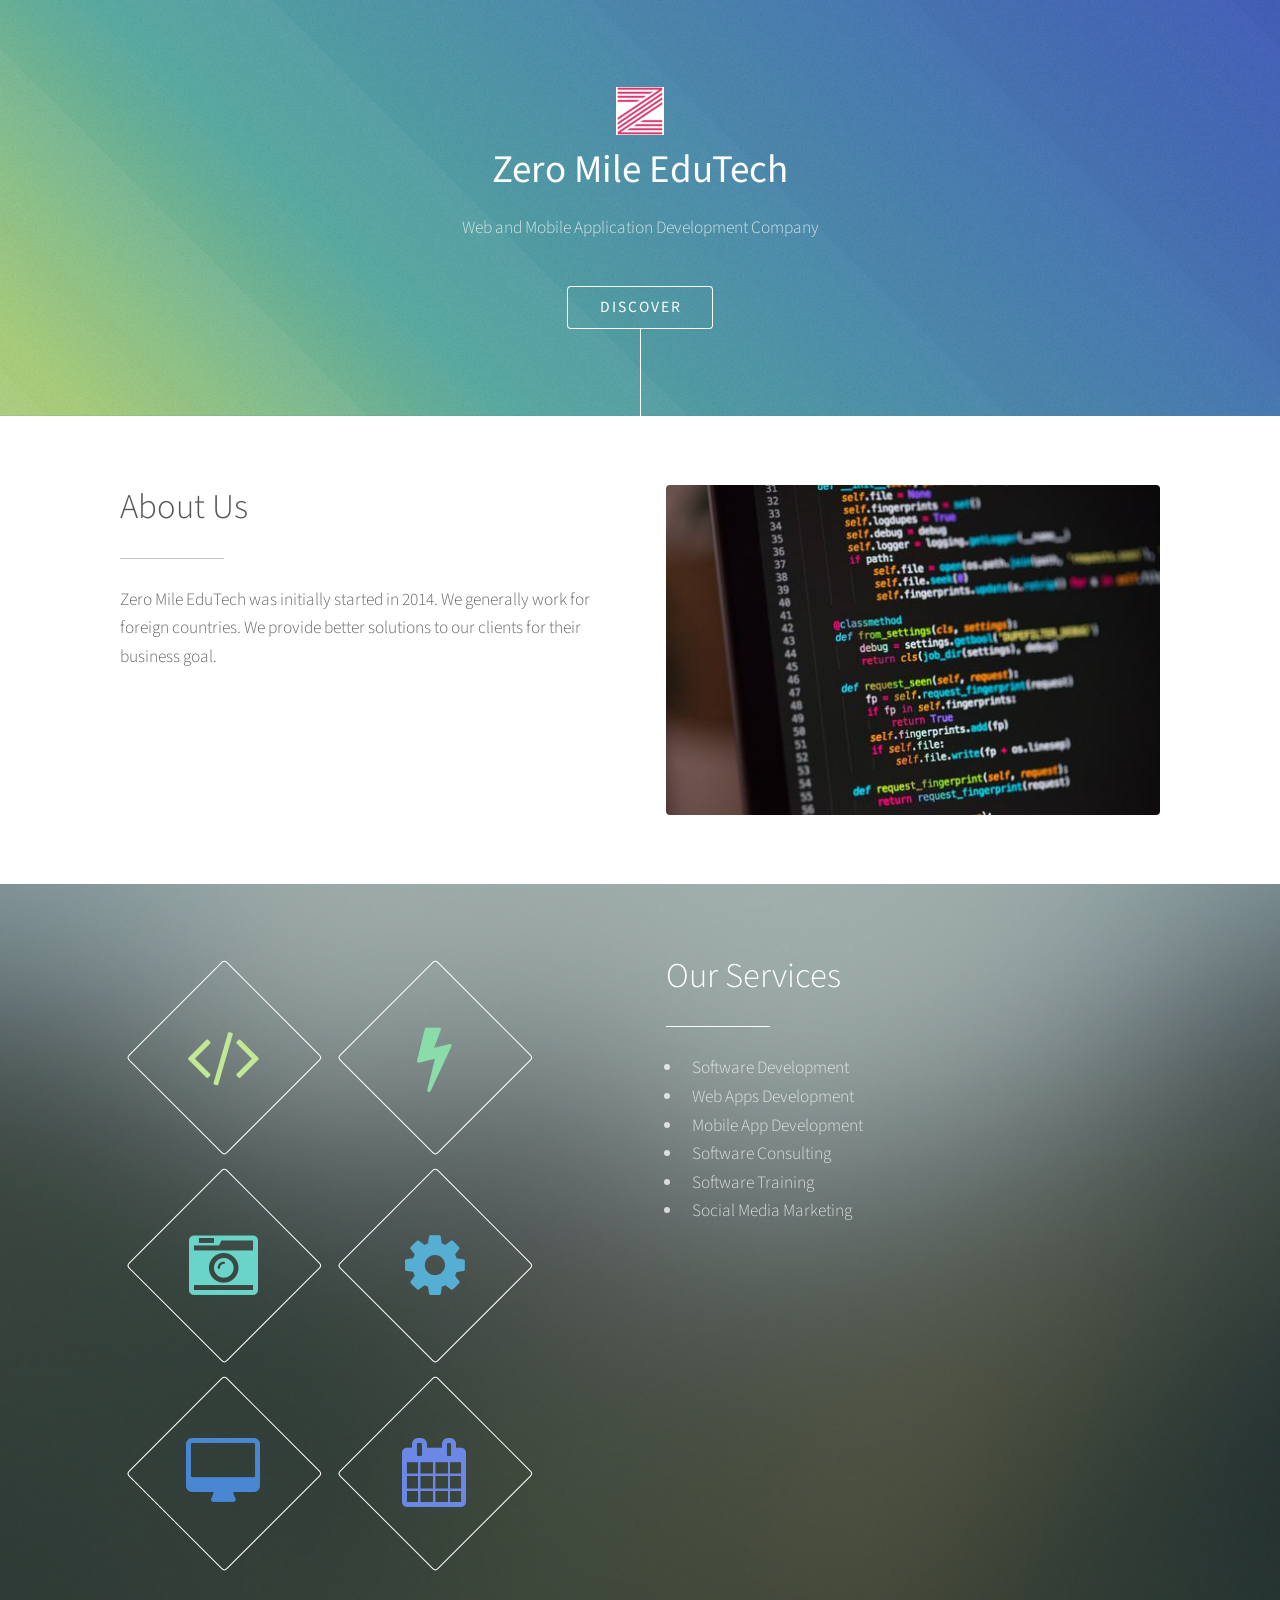
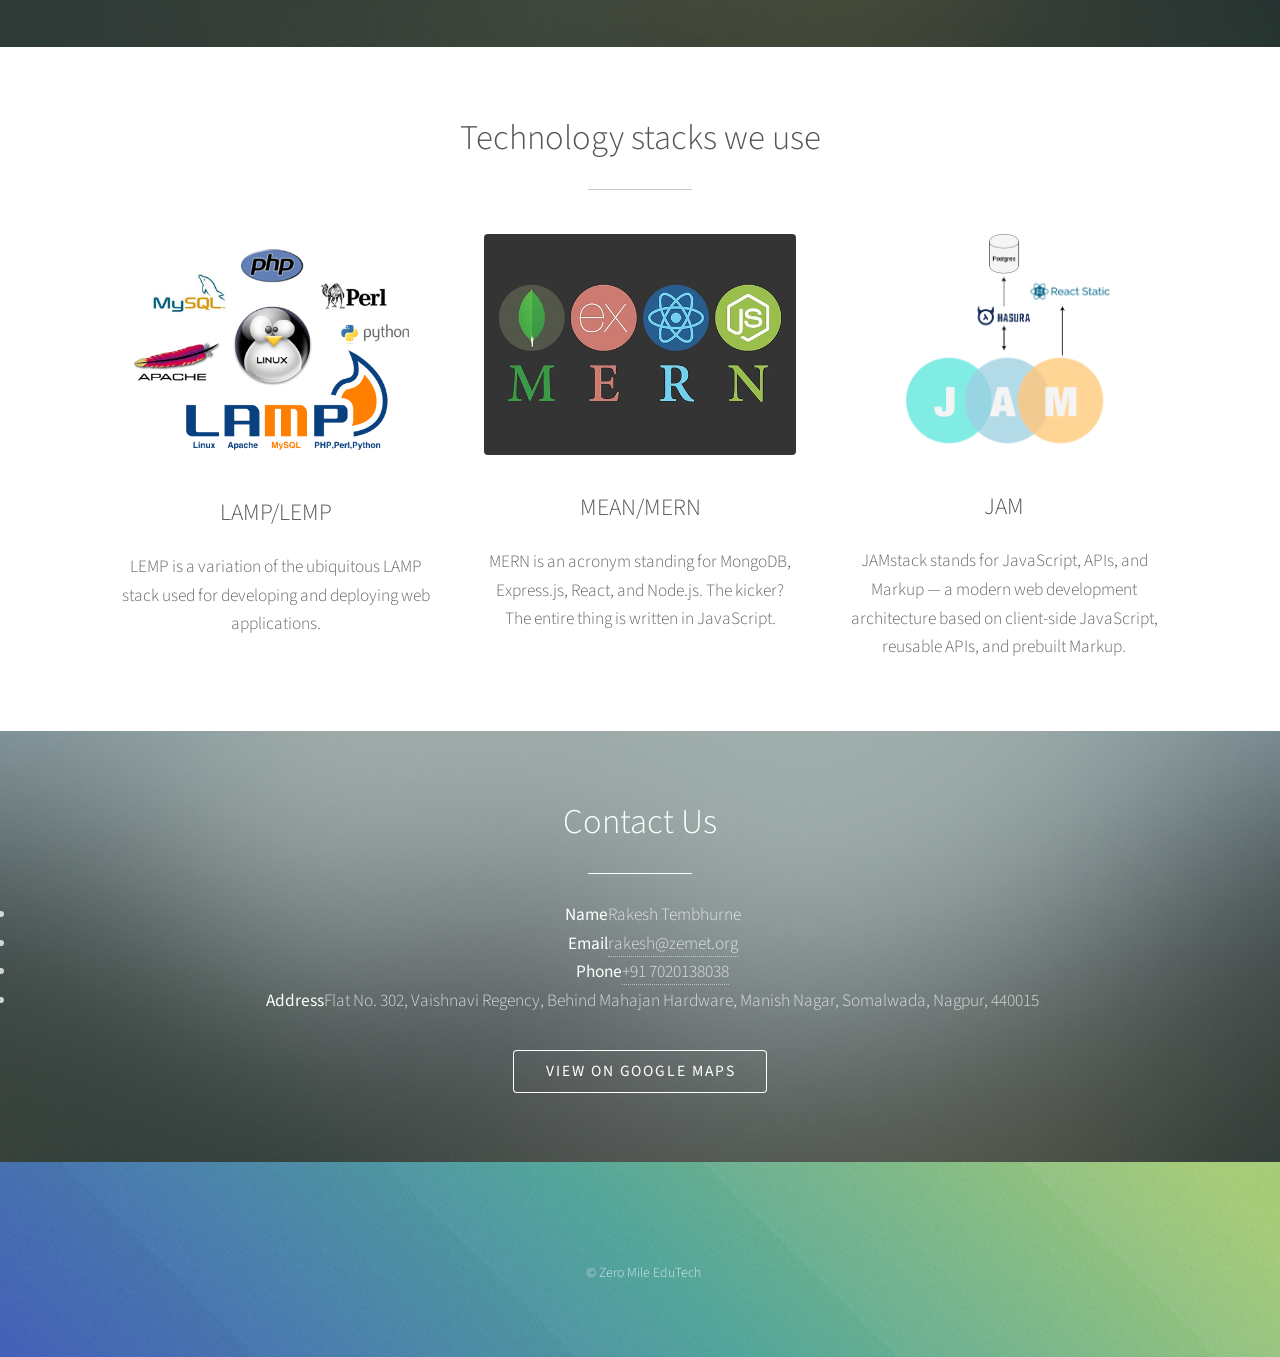
<file: index.html>
<!DOCTYPE html>
<html lang="en">
<head>
    <meta charset="utf-8" />
    <meta http-equiv="x-ua-compatible" content="ie=edge" />
    <meta name="viewport" content="width=device-width, initial-scale=1, shrink-to-fit=no" />
    <title>Zero Mile EduTech</title>
    <meta name="description" content="Zero Mile EduTech — Web and Mobile Application Development Company. Software development, web apps, mobile apps, consulting, training and social media marketing." />
    <link rel="icon" type="image/png" href="/favicon.png" />
    <link rel="stylesheet" href="/assets/css/main.css" />
</head>
<body>
    <div class="body is-loading" id="page-root">

        <section id="header">
            <div class="inner">
                <span><img src="/assets/images/logo.png" alt="Zero Mile EduTech logo" /></span>
                <h1><strong>Zero Mile EduTech</strong></h1>
                <p>Web and Mobile Application Development Company</p>
                <ul class="actions">
                    <li><a href="#one" class="button scrolly">Discover</a></li>
                </ul>
            </div>
        </section>

        <section id="one" class="main style1">
            <div class="grid-wrapper">
                <div class="col-6">
                    <header class="major">
                        <h2>About Us</h2>
                    </header>
                    <p>Zero Mile EduTech was initially started in 2014. We generally work for foreign countries. We provide better solutions to our clients for their business goal.</p>
                </div>
                <div class="col-6">
                    <span class="image fit"><img src="/assets/images/about-us.jpg" alt="About Zero Mile EduTech" /></span>
                </div>
            </div>
        </section>

        <section id="two" class="main style2">
            <div class="grid-wrapper">
                <div class="col-6">
                    <ul class="major-icons">
                        <li><span class="icon style1 major fa-code"></span></li>
                        <li><span class="icon style2 major fa-bolt"></span></li>
                        <li><span class="icon style3 major fa-camera-retro"></span></li>
                        <li><span class="icon style4 major fa-cog"></span></li>
                        <li><span class="icon style5 major fa-desktop"></span></li>
                        <li><span class="icon style6 major fa-calendar"></span></li>
                    </ul>
                </div>
                <div class="col-6">
                    <header class="major">
                        <h2>Our Services</h2>
                    </header>
                    <ul>
                        <li>Software Development</li>
                        <li>Web Apps Development</li>
                        <li>Mobile App Development</li>
                        <li>Software Consulting</li>
                        <li>Software Training</li>
                        <li>Social Media Marketing</li>
                    </ul>
                </div>
            </div>
        </section>

        <section id="three" class="main style1 special">
            <div class="grid-wrapper">
                <div class="col-12">
                    <header class="major">
                        <h2>Technology stacks we use</h2>
                    </header>
                    <p></p>
                </div>

                <div class="col-4">
                    <span class="image fit"><img src="/assets/images/lamp_stack.png" alt="LAMP/LEMP stack" /></span>
                    <h3>LAMP/LEMP</h3>
                    <p>LEMP is a variation of the ubiquitous LAMP stack used for developing and deploying web applications.</p>
                </div>
                <div class="col-4">
                    <span class="image fit"><img src="/assets/images/mern_stack.png" alt="MEAN/MERN stack" /></span>
                    <h3>MEAN/MERN</h3>
                    <p>MERN is an acronym standing for MongoDB, Express.js, React, and Node.js. The kicker? The entire thing is written in JavaScript.</p>
                </div>
                <div class="col-4">
                    <span class="image fit"><img src="/assets/images/jamstack.png" alt="JAMstack" /></span>
                    <h3>JAM</h3>
                    <p>JAMstack stands for JavaScript, APIs, and Markup — a modern web development architecture based on client-side JavaScript, reusable APIs, and prebuilt Markup.</p>
                </div>

            </div>
        </section>

        <section id="four" class="main style2 special">
            <div class="container">
                <header class="major">
                    <h2>Contact Us</h2>
                </header>
                <ul class="contact-details">
                    <li><strong>Name</strong><span>Rakesh Tembhurne</span></li>
                    <li><strong>Email</strong><span><a href="mailto:rakesh@zemet.org">rakesh@zemet.org</a></span></li>
                    <li><strong>Phone</strong><span><a href="tel:+917020138038">+91 7020138038</a></span></li>
                    <li><strong>Address</strong><span>Flat No. 302, Vaishnavi Regency, Behind Mahajan Hardware, Manish Nagar, Somalwada, Nagpur, 440015</span></li>
                </ul>
                <ul class="actions">
                    <li><a class="button" href="https://www.google.com/maps/search/?api=1&amp;query=Vaishnavi+Regency+Manish+Nagar+Somalwada+Nagpur+440015" target="_blank" rel="noopener">View on Google Maps</a></li>
                </ul>
            </div>
        </section>

        <section id="footer">
            <ul class="copyright">
                <li>&copy; Zero Mile EduTech</li>
            </ul>
        </section>

    </div>
    <script>
        // Replicates the old site's behaviour: enable transitions shortly after load.
        window.addEventListener('load', function () {
            setTimeout(function () {
                document.getElementById('page-root').classList.remove('is-loading');
            }, 100);
        });
        // Smooth scroll for in-page anchors (e.g. the "Discover" button).
        document.querySelectorAll('a[href^="#"]').forEach(function (anchor) {
            anchor.addEventListener('click', function (e) {
                var target = document.querySelector(this.getAttribute('href'));
                if (target) {
                    e.preventDefault();
                    target.scrollIntoView({ behavior: 'smooth' });
                }
            });
        });
    </script>
</body>
</html>
</file>
<file: assets/css/main.css>
﻿@import"../css/font-awesome.min.css";@import"https://fonts.googleapis.com/css?family=Source+Sans+Pro:300,300italic,400,400italic";@media screen and (min-width: 981px){.grid-wrapper{display:grid;grid-gap:0 2.25em;grid-template-columns:repeat(12, 1fr);margin:0 auto;width:90%}.col-1{grid-column:span 1}.col-2{grid-column:span 2}.col-3{grid-column:span 3}.col-4{grid-column:span 4}.col-5{grid-column:span 5}.col-6{grid-column:span 6}.col-7{grid-column:span 7}.col-8{grid-column:span 8}.col-9{grid-column:span 9}.col-10{grid-column:span 10}.col-11{grid-column:span 11}.col-12{grid-column:span 12}}@media screen and (min-width: 1141px){.grid-wrapper{grid-gap:0 3em;width:60em}}html,body,div,span,applet,object,iframe,h1,h2,h3,h4,h5,h6,p,blockquote,pre,a,abbr,acronym,address,big,cite,code,del,dfn,em,img,ins,kbd,q,s,samp,small,strike,strong,sub,sup,tt,var,b,u,i,center,dl,dt,dd,ol,ul,li,fieldset,form,label,legend,table,caption,tbody,tfoot,thead,tr,th,td,article,aside,canvas,details,embed,figure,figcaption,footer,header,hgroup,menu,nav,output,ruby,section,summary,time,mark,audio,video{margin:0;padding:0;border:0;font-size:100%;font:inherit;vertical-align:baseline}article,aside,details,figcaption,figure,footer,header,hgroup,menu,nav,section{display:block}body{line-height:1}ol,ul{list-style:none}blockquote,q{quotes:none}blockquote:before,blockquote:after,q:before,q:after{content:"";content:none}table{border-collapse:collapse;border-spacing:0}body{-webkit-text-size-adjust:none}*,*:before,*:after{-moz-box-sizing:border-box;-webkit-box-sizing:border-box;box-sizing:border-box}body{background:#fff}body .body.is-loading *,body .body.is-loading *:before,body .body.is-loading *:after{-moz-animation:none !important;-webkit-animation:none !important;-ms-animation:none !important;animation:none !important;-moz-transition:none !important;-webkit-transition:none !important;-ms-transition:none !important;transition:none !important}body,input,select,textarea{color:#666;font-family:"Source Sans Pro",Helvetica,sans-serif;font-size:16pt;font-weight:300;line-height:1.65em}a{-moz-transition:color 0.2s ease-in-out, border-color 0.2s ease-in-out;-webkit-transition:color 0.2s ease-in-out, border-color 0.2s ease-in-out;-ms-transition:color 0.2s ease-in-out, border-color 0.2s ease-in-out;transition:color 0.2s ease-in-out, border-color 0.2s ease-in-out;border-bottom:dotted 1px #666;color:inherit;text-decoration:none}a:hover{border-bottom-color:rgba(0,0,0,0) !important;color:#6bd4c8}strong,b{color:#555;font-weight:400}em,i{font-style:italic}p{margin:0 0 2em 0}h1,h2,h3,h4,h5,h6{color:#555;line-height:1em;margin:0 0 1em 0}h1 a,h2 a,h3 a,h4 a,h5 a,h6 a{color:inherit;text-decoration:none}h1{font-size:2.25em;line-height:1.35em}h2{font-size:2em;line-height:1.35em}h3{font-size:1.35em;line-height:1.5em}h4{font-size:1.25em;line-height:1.5em}h5{font-size:.9em;line-height:1.5em}h6{font-size:.7em;line-height:1.5em}sub{font-size:.8em;position:relative;top:.5em}sup{font-size:.8em;position:relative;top:-0.5em}hr{border:0;border-bottom:solid 1px rgba(144,144,144,.5);margin:2em 0}hr.major{margin:3em 0}blockquote{border-left:solid 4px rgba(144,144,144,.5);font-style:italic;margin:0 0 2em 0;padding:.5em 0 .5em 2em}code{background:rgba(144,144,144,.075);border-radius:4px;border:solid 1px rgba(144,144,144,.5);font-family:"Courier New",monospace;font-size:.9em;margin:0 .25em;padding:.25em .65em}pre{-webkit-overflow-scrolling:touch;font-family:"Courier New",monospace;font-size:.9em;margin:0 0 2em 0}pre code{display:block;line-height:1.75em;padding:1em 1.5em;overflow-x:auto}.align-left{text-align:left}.align-center{text-align:center}.align-right{text-align:right}section.special,article.special{text-align:center}header p{color:#999;margin:0 0 1.5em 0;position:relative}header h2+p{font-size:1.25em;line-height:1.5em;margin-top:-1em}header h3+p{font-size:1.1em;line-height:1.5em;margin-top:-0.8em}header h4+p,header h5+p,header h6+p{font-size:.9em;line-height:1.5em;margin-top:-0.6em}header.major{margin:0 0 1em 0}header.major:after{background:rgba(144,144,144,.5);content:"";display:inline-block;height:1px;margin-top:1.5em;width:6em}header.major h2,header.major h3,header.major h4,header.major h5,header.major h6{margin:0}header.major p{margin:.7em 0 0 0}header.special{text-align:center}form{margin:0 0 2em 0}label{color:#555;display:block;font-size:.9em;font-weight:400;margin:0 0 1em 0}input[type=text],input[type=password],input[type=email],select,textarea{-moz-appearance:none;-webkit-appearance:none;-ms-appearance:none;appearance:none;background:rgba(144,144,144,.075);border-radius:4px;border:none;border:solid 1px rgba(144,144,144,.5);color:inherit;display:block;outline:0;padding:0 1em;text-decoration:none;width:100%}input[type=text]:invalid,input[type=password]:invalid,input[type=email]:invalid,select:invalid,textarea:invalid{box-shadow:none}input[type=text]:focus,input[type=password]:focus,input[type=email]:focus,select:focus,textarea:focus{border-color:#6bd4c8}.select-wrapper{text-decoration:none}.select-wrapper:before{-moz-osx-font-smoothing:grayscale;-webkit-font-smoothing:antialiased;font-family:FontAwesome;font-style:normal;font-weight:normal;text-transform:none !important}.select-wrapper{display:block;position:relative}.select-wrapper:before{color:rgba(144,144,144,.5);content:"";display:block;height:2.75em;line-height:2.75em;pointer-events:none;position:absolute;right:0;text-align:center;top:0;width:2.75em}.select-wrapper select::-ms-expand{display:none}input[type=text],input[type=password],input[type=email],select{height:2.75em}textarea{padding:.75em 1em}input[type=checkbox],input[type=radio]{-moz-appearance:none;-webkit-appearance:none;-ms-appearance:none;appearance:none;display:block;float:left;margin-right:-2em;opacity:0;width:1em;z-index:-1}input[type=checkbox]+label,input[type=radio]+label{text-decoration:none}input[type=checkbox]+label:before,input[type=radio]+label:before{-moz-osx-font-smoothing:grayscale;-webkit-font-smoothing:antialiased;font-family:FontAwesome;font-style:normal;font-weight:normal;text-transform:none !important}input[type=checkbox]+label,input[type=radio]+label{color:#666;cursor:pointer;display:inline-block;font-size:1em;font-weight:300;padding-left:2.4em;padding-right:.75em;position:relative}input[type=checkbox]+label:before,input[type=radio]+label:before{background:rgba(144,144,144,.075);border-radius:4px;border:solid 1px rgba(144,144,144,.5);content:"";display:inline-block;height:1.65em;left:0;line-height:1.58125em;position:absolute;text-align:center;top:0;width:1.65em}input[type=checkbox]:checked+label:before,input[type=radio]:checked+label:before{background:#666;border-color:#666;color:#fff;content:""}input[type=checkbox]:focus+label:before,input[type=radio]:focus+label:before{border-color:#6bd4c8}input[type=checkbox]+label:before{border-radius:4px}input[type=radio]+label:before{border-radius:100%}::-webkit-input-placeholder{color:#999 !important;opacity:1}:-moz-placeholder{color:#999 !important;opacity:1}::-moz-placeholder{color:#999 !important;opacity:1}:-ms-input-placeholder{color:#999 !important;opacity:1}.formerize-placeholder{color:#999 !important;opacity:1}.box{border-radius:4px;border:solid 1px rgba(144,144,144,.5);margin-bottom:2em;padding:1.5em}.box>:last-child,.box>:last-child>:last-child,.box>:last-child>:last-child>:last-child{margin-bottom:0}.box.alt{border:0;border-radius:0;padding:0}.icon{text-decoration:none}.icon:before{-moz-osx-font-smoothing:grayscale;-webkit-font-smoothing:antialiased;font-family:FontAwesome;font-style:normal;font-weight:normal;text-transform:none !important}.icon{border-bottom:none;position:relative}.icon>.label{display:none}.icon.style1:before{color:#c3e895}.icon.style2:before{color:#8addaa}.icon.style3:before{color:#6bd4c8}.icon.style4:before{color:#57aed3}.icon.style5:before{color:#4a87d3}.icon.style6:before{color:#6b88e6}.icon.major{text-decoration:none}.icon.major:before{-moz-osx-font-smoothing:grayscale;-webkit-font-smoothing:antialiased;font-family:FontAwesome;font-style:normal;font-weight:normal;text-transform:none !important}.icon.major{color:#555;cursor:default;display:inline-block;margin:0 0 1.5em 0}.icon.major:before{font-size:4em;line-height:1em}.image{border-radius:4px;border:0;display:inline-block;position:relative}.image img{border-radius:4px;display:block}.image.left{float:left;padding:0 1.5em 1em 0;top:.25em}.image.right{float:right;padding:0 0 1em 1.5em;top:.25em}.image.left,.image.right{max-width:40%}.image.left img,.image.right img{width:100%}.image.fit{display:block;margin:0 0 2em 0;width:100%}.image.fit img{width:100%}ol{list-style:decimal;margin:0 0 2em 0;padding-left:1.25em}ol li{padding-left:.25em}ul{list-style:disc;margin:0 0 2em 0;padding-left:1em}ul li{padding-left:.5em}ul.alt{list-style:none;padding-left:0}ul.alt li{border-top:solid 1px rgba(144,144,144,.5);padding:.5em 0}ul.alt li:first-child{border-top:0;padding-top:0}ul.icons{cursor:default;list-style:none;padding-left:0}ul.icons li{display:inline-block;padding:0 1.25em 0 0}ul.icons li:last-child{padding-right:0}ul.icons li .icon:before{font-size:1.5em}ul.major-icons{list-style:none;padding-left:0}ul.major-icons li{display:inline-block;padding:2.5em;text-align:center}ul.major-icons li .icon{-moz-transform:rotate(45deg);-webkit-transform:rotate(45deg);-ms-transform:rotate(45deg);transform:rotate(45deg);border-radius:4px;border:solid 1px rgba(144,144,144,.5);display:inline-block;height:8em;line-height:8em;margin:0;text-align:center;width:8em}ul.major-icons li .icon:before{-moz-transform:rotate(-45deg);-webkit-transform:rotate(-45deg);-ms-transform:rotate(-45deg);transform:rotate(-45deg);display:inline-block;line-height:inherit}ul.actions{cursor:default;list-style:none;padding-left:0}ul.actions li{display:inline-block;padding:0 1em 0 0;vertical-align:middle}ul.actions li:last-child{padding-right:0}ul.actions.small li{padding:0 .5em 0 0}ul.actions.vertical li{display:block;padding:1em 0 0 0}ul.actions.vertical li:first-child{padding-top:0}ul.actions.vertical li>*{margin-bottom:0}ul.actions.vertical.small li{padding:.5em 0 0 0}ul.actions.vertical.small li:first-child{padding-top:0}ul.actions.uniform li>*{min-width:12em}ul.actions.fit{display:table;margin-left:-1em;padding:0;table-layout:fixed;width:calc(100% + 1em)}ul.actions.fit li{display:table-cell;padding:0 0 0 1em}ul.actions.fit li>*{margin-bottom:0}ul.actions.fit.small{margin-left:-0.5em;width:calc(100% + 0.5em)}ul.actions.fit.small li{padding:0 0 0 .5em}dl{margin:0 0 2em 0}.table-wrapper{-webkit-overflow-scrolling:touch;overflow-x:auto}table{margin:0 0 2em 0;width:100%}table tbody tr{border-left:0;border-right:0}table tbody tr:nth-child(2n+1){background-color:rgba(144,144,144,.075)}table td{padding:.75em .75em}table th{color:#555;font-size:.9em;font-weight:400;padding:0 .75em .75em .75em;text-align:left}table thead{border-bottom:solid 1px rgba(144,144,144,.5)}table tfoot{border-top:solid 1px rgba(144,144,144,.5)}table.alt{border-collapse:separate}table.alt tbody tr td{border:solid 1px rgba(144,144,144,.5);border-left-width:0;border-top-width:0}table.alt tbody tr td:first-child{border-left-width:1px}table.alt tbody tr:first-child td{border-top-width:1px}table.alt thead{border-bottom:0}table.alt tfoot{border-top:0}input[type=submit],input[type=reset],input[type=button],button,.button{-moz-appearance:none;-webkit-appearance:none;-ms-appearance:none;appearance:none;-moz-transition:background-color 0.2s ease-in-out, color 0.2s ease-in-out;-webkit-transition:background-color 0.2s ease-in-out, color 0.2s ease-in-out;-ms-transition:background-color 0.2s ease-in-out, color 0.2s ease-in-out;transition:background-color 0.2s ease-in-out, color 0.2s ease-in-out;background-color:rgba(0,0,0,0);border-radius:4px;border:0;box-shadow:inset 0 0 0 1px rgba(144,144,144,.5);color:#555 !important;cursor:pointer;display:inline-block;font-size:.9em;font-weight:400;height:2.75em;letter-spacing:.125em;line-height:2.75em;padding:0 2em;text-align:center;text-decoration:none;text-indent:.125em;text-transform:uppercase;white-space:nowrap}input[type=submit]:hover,input[type=reset]:hover,input[type=button]:hover,button:hover,.button:hover{background-color:rgba(144,144,144,.075)}input[type=submit]:active,input[type=reset]:active,input[type=button]:active,button:active,.button:active{background-color:rgba(144,144,144,.2)}input[type=submit].icon,input[type=reset].icon,input[type=button].icon,button.icon,.button.icon{padding-left:1.35em}input[type=submit].icon:before,input[type=reset].icon:before,input[type=button].icon:before,button.icon:before,.button.icon:before{margin-right:.5em}input[type=submit].fit,input[type=reset].fit,input[type=button].fit,button.fit,.button.fit{display:block;margin:0 0 1em 0;width:100%}input[type=submit].small,input[type=reset].small,input[type=button].small,button.small,.button.small{font-size:.7em}input[type=submit].big,input[type=reset].big,input[type=button].big,button.big,.button.big{font-size:1.25em}input[type=submit].special,input[type=reset].special,input[type=button].special,button.special,.button.special{background-color:#555;box-shadow:none !important;color:#fff !important}input[type=submit].special:hover,input[type=reset].special:hover,input[type=button].special:hover,button.special:hover,.button.special:hover{background-color:hsl(0,0%,38.3333333333%)}input[type=submit].special:active,input[type=reset].special:active,input[type=button].special:active,button.special:active,.button.special:active{background-color:hsl(0,0%,28.3333333333%)}input[type=submit].disabled,input[type=submit]:disabled,input[type=reset].disabled,input[type=reset]:disabled,input[type=button].disabled,input[type=button]:disabled,button.disabled,button:disabled,.button.disabled,.button:disabled{cursor:default;opacity:.25}.main{padding:6em 0 4em 0}.main.style1{background:#fff}.main.style2{background-color:#333;color:rgba(255,255,255,.75)}.main.style2 a{border-bottom-color:rgba(255,255,255,.5)}.main.style2 a:hover{color:#fff}.main.style2 h1,.main.style2 h2,.main.style2 h3,.main.style2 h4,.main.style2 h5,.main.style2 h6,.main.style2 strong,.main.style2 b{color:#fff}.main.style2 header p{color:#fff}.main.style2 header.major:after{background:#fff}.main.style2 input[type=submit],.main.style2 input[type=reset],.main.style2 input[type=button],.main.style2 button,.main.style2 .button{box-shadow:inset 0 0 0 1px #fff;color:#fff !important}.main.style2 input[type=submit]:hover,.main.style2 input[type=reset]:hover,.main.style2 input[type=button]:hover,.main.style2 button:hover,.main.style2 .button:hover{background-color:rgba(255,255,255,.125)}.main.style2 input[type=submit]:active,.main.style2 input[type=reset]:active,.main.style2 input[type=button]:active,.main.style2 button:active,.main.style2 .button:active{background-color:rgba(255,255,255,.25)}.main.style2 input[type=submit].special,.main.style2 input[type=reset].special,.main.style2 input[type=button].special,.main.style2 button.special,.main.style2 .button.special{background-color:#fff;box-shadow:inset 0 0 0 1px #fff !important;color:#333 !important}.main.style2 input[type=submit].special:hover,.main.style2 input[type=reset].special:hover,.main.style2 input[type=button].special:hover,.main.style2 button.special:hover,.main.style2 .button.special:hover{background-color:rgba(255,255,255,.125) !important;color:#fff !important}.main.style2 input[type=submit].special:active,.main.style2 input[type=reset].special:active,.main.style2 input[type=button].special:active,.main.style2 button.special:active,.main.style2 .button.special:active{background-color:rgba(255,255,255,.25) !important}.main.style2 ul.major-icons li .icon{border-color:#fff}.main.style2 .icon.major{color:#fff}.main.style2{background-attachment:fixed,fixed;background-image:url("../images/overlay1.png"),url("../images/header.jpg");background-size:auto,cover}#header{padding:9em 0 9em 0;background-color:#4686a0;color:rgba(255,255,255,.75)}#header a{border-bottom-color:rgba(255,255,255,.5)}#header a:hover{color:#fff}#header h1,#header h2,#header h3,#header h4,#header h5,#header h6,#header strong,#header b{color:#fff}#header header p{color:#fff}#header header.major:after{background:#fff}#header input[type=submit],#header input[type=reset],#header input[type=button],#header button,#header .button{box-shadow:inset 0 0 0 1px #fff;color:#fff !important}#header input[type=submit]:hover,#header input[type=reset]:hover,#header input[type=button]:hover,#header button:hover,#header .button:hover{background-color:rgba(255,255,255,.125)}#header input[type=submit]:active,#header input[type=reset]:active,#header input[type=button]:active,#header button:active,#header .button:active{background-color:rgba(255,255,255,.25)}#header input[type=submit].special,#header input[type=reset].special,#header input[type=button].special,#header button.special,#header .button.special{background-color:#fff;box-shadow:inset 0 0 0 1px #fff !important;color:#4686a0 !important}#header input[type=submit].special:hover,#header input[type=reset].special:hover,#header input[type=button].special:hover,#header button.special:hover,#header .button.special:hover{background-color:rgba(255,255,255,.125) !important;color:#fff !important}#header input[type=submit].special:active,#header input[type=reset].special:active,#header input[type=button].special:active,#header button.special:active,#header .button.special:active{background-color:rgba(255,255,255,.25) !important}#header ul.major-icons li .icon{border-color:#fff}#header .icon.major{color:#fff}#header{background-attachment:fixed,fixed,fixed;background-image:url("../images/overlay2.png"),url("../images/overlay3.svg"),linear-gradient(45deg, rgb(61.6432515287%, 77.5727314181%, 41.8390332877%) 5%, rgb(30.9193101324%, 64.1787290833%, 60.3776526317%) 30%, rgb(26.0803581548%, 37.868067477%, 76.0765045903%));background-position:top left,center center,center center;background-size:auto,cover,cover;overflow:hidden;position:relative;text-align:center}#header h1{margin:0}#header p{margin:1em 0 0 0}#header .actions{margin:2.5em 0 0 0;position:relative}#header .actions:after{background:#fff;content:"";height:100vh;left:50%;position:absolute;top:100%;width:1px}#header .inner{-moz-transition:-moz-transform 1.5s ease, opacity 2s ease;-webkit-transition:-webkit-transform 1.5s ease, opacity 2s ease;-ms-transition:-ms-transform 1.5s ease, opacity 2s ease;transition:transform 1.5s ease, opacity 2s ease;-moz-transition-delay:0.25s;-webkit-transition-delay:0.25s;-ms-transition-delay:0.25s;transition-delay:0.25s;-moz-transform:scale(1);-webkit-transform:scale(1);-ms-transform:scale(1);transform:scale(1);opacity:1;position:relative;z-index:1}#header .inner .actions{-moz-transition:-moz-transform 1.25s ease;-webkit-transition:-webkit-transform 1.25s ease;-ms-transition:-ms-transform 1.25s ease;transition:transform 1.25s ease;-moz-transition-delay:1s;-webkit-transition-delay:1s;-ms-transition-delay:1s;transition-delay:1s;-moz-transform:translateY(0);-webkit-transform:translateY(0);-ms-transform:translateY(0);transform:translateY(0);opacity:1}#header:after{-moz-transition:opacity 1s ease;-webkit-transition:opacity 1s ease;-ms-transition:opacity 1s ease;transition:opacity 1s ease;background-image:linear-gradient(45deg, rgb(30.9193101324%, 64.1787290833%, 60.3776526317%), rgb(26.0803581548%, 37.868067477%, 76.0765045903%));content:"";height:100%;left:0;opacity:0;position:absolute;top:0;width:100%}.body.is-loading #header .inner{-moz-transform:scale(1.05);-webkit-transform:scale(1.05);-ms-transform:scale(1.05);transform:scale(1.05);opacity:0}.body.is-loading #header .inner .actions{-moz-transform:translateY(30em);-webkit-transform:translateY(30em);-ms-transform:translateY(30em);transform:translateY(30em);opacity:0}.body.is-loading #header:after{opacity:1}#footer{padding:6em 0 6em 0;background-color:#4686a0;color:rgba(255,255,255,.75)}#footer a{border-bottom-color:rgba(255,255,255,.5)}#footer a:hover{color:#fff}#footer h1,#footer h2,#footer h3,#footer h4,#footer h5,#footer h6,#footer strong,#footer b{color:#fff}#footer header p{color:#fff}#footer header.major:after{background:#fff}#footer input[type=submit],#footer input[type=reset],#footer input[type=button],#footer button,#footer .button{box-shadow:inset 0 0 0 1px #fff;color:#fff !important}#footer input[type=submit]:hover,#footer input[type=reset]:hover,#footer input[type=button]:hover,#footer button:hover,#footer .button:hover{background-color:rgba(255,255,255,.125)}#footer input[type=submit]:active,#footer input[type=reset]:active,#footer input[type=button]:active,#footer button:active,#footer .button:active{background-color:rgba(255,255,255,.25)}#footer input[type=submit].special,#footer input[type=reset].special,#footer input[type=button].special,#footer button.special,#footer .button.special{background-color:#fff;box-shadow:inset 0 0 0 1px #fff !important;color:#4686a0 !important}#footer input[type=submit].special:hover,#footer input[type=reset].special:hover,#footer input[type=button].special:hover,#footer button.special:hover,#footer .button.special:hover{background-color:rgba(255,255,255,.125) !important;color:#fff !important}#footer input[type=submit].special:active,#footer input[type=reset].special:active,#footer input[type=button].special:active,#footer button.special:active,#footer .button.special:active{background-color:rgba(255,255,255,.25) !important}#footer ul.major-icons li .icon{border-color:#fff}#footer .icon.major{color:#fff}#footer{background-attachment:fixed,fixed,fixed;background-image:url("../images/overlay2.png"),url("../images/overlay4.svg"),linear-gradient(45deg, rgb(26.0803581548%, 37.868067477%, 76.0765045903%), rgb(30.9193101324%, 64.1787290833%, 60.3776526317%) 50%, rgb(61.6432515287%, 77.5727314181%, 41.8390332877%) 95%);background-position:top left,center center,center center;background-size:auto,cover,cover;text-align:center}#footer .icons{margin:0;list-style-type:none}#footer .copyright{font-size:.8em;margin:2em 0 0 0;padding:0}#footer .copyright li{border-left:solid 1px;display:inline-block;line-height:1em;margin-left:1em}#footer .copyright li:first-child{border-left:0;margin-left:0}.ul{list-style-type:none;padding-left:0em}.specialLi{margin-right:24em;margin-left:24em}@media screen and (max-width: 1680px){body,input,select,textarea{font-size:14pt}#header{padding:6em 0 6em 0}}@media screen and (max-width: 1280px){body,input,select,textarea{font-size:13pt}h1 br,h2 br,h3 br,h4 br,h5 br,h6 br{display:none}ul.major-icons li{padding:2em}ul.major-icons li .icon{height:8em;line-height:8em;width:8em}.main{padding:4em 0 2em 0}.main.style2{background-attachment:scroll}#header{padding:5em 0 5em 0;background-attachment:scroll}#header br{display:inline}#footer{padding:4em 0 4em 0;background-attachment:scroll}}@media screen and (max-width: 980px){ul.major-icons li{padding:2em}ul.major-icons li .icon{height:7em;line-height:7em;width:7em}.main{padding:5em 3em 3em 3em}#header{padding:8em 3em 8em 3em}#footer{padding:5em 3em 5em 3em}#one{text-align:center}#two{text-align:center}}@media screen and (max-width: 736px){body,input,select,textarea{font-size:12pt}h1{font-size:1.75em}h2{font-size:1.5em}h3{font-size:1.1em}h4{font-size:1em}ul.major-icons li{padding:1.5em}ul.major-icons li .icon{height:5em;line-height:5em;width:5em}ul.major-icons li .icon:before{font-size:42px}.icon.major{margin:0 0 1em 0}input[type=submit],input[type=reset],input[type=button],button,.button{height:3em;line-height:3em}.main{padding:3em 1.5em 1em 1.5em}#header{padding:4em 3em 4em 3em}#header .actions{margin:2em 0 0 0}#footer{padding:3em 1.5em 3em 1.5em}}@media screen and (max-width: 480px){ul.actions{margin:0 0 2em 0}ul.actions li{display:block;padding:1em 0 0 0;text-align:center;width:100%}ul.actions li:first-child{padding-top:0}ul.actions li>*{margin:0 !important;width:100%}ul.actions li>*.icon:before{margin-left:-2em}ul.actions.small li{padding:.5em 0 0 0}ul.actions.small li:first-child{padding-top:0}input[type=submit],input[type=reset],input[type=button],.button{padding:0}.main{padding:2em 1.5em .1em 1.5em}#header{padding:4em 2em 4em 2em}#header br{display:none}#footer{padding:2em 1.5em 2em 1.5em}#footer .copyright{margin:1.5em 0 0 0}#footer .copyright li{border:0;display:block;margin:1em 0 0 0;padding:0}#footer .copyright li:first-child{margin-top:0}}@media screen and (max-width: 360px){html,body{min-width:320px}.main{padding:2em 1em .1em 1em}#header{padding:3em 1em 3em 1em}#footer{padding:2em 1em 2em 1em}}
</file>
